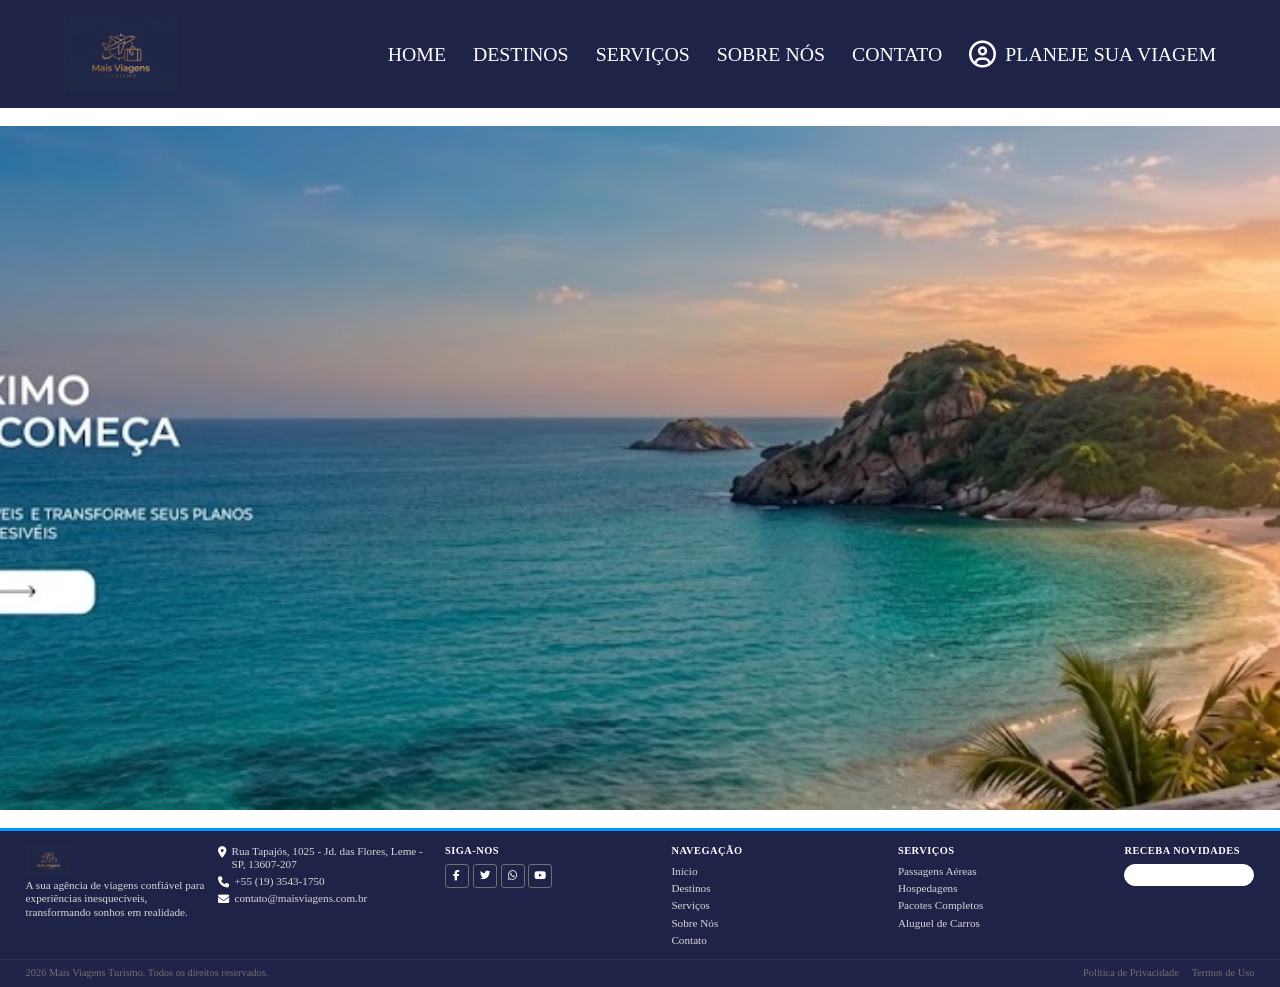
<file: index.html>
<!DOCTYPE html>
<html lang="pt-br">
<head>
    <meta charset="UTF-8">
    <meta name="viewport" content="width=device-width, initial-scale=1.0">
    <title>Mais Viagem</title>
    <link rel="stylesheet" href="style.css">
    <link rel="stylesheet" href="https://cdnjs.cloudflare.com/ajax/libs/font-awesome/6.5.1/css/all.min.css">
    <link rel="preconnect" href="https://fonts.googleapis.com">
    <link rel="preconnect" href="https://fonts.gstatic.com" crossorigin>
    <link rel="preconnect" href="https://fonts.googleapis.com">
<link rel="preconnect" href="https://fonts.gstatic.com" crossorigin>
<link href="https://fonts.googleapis.com/css2?family=Montserrat:ital,wght@0,100..900;1,100..900&family=Playfair+Display:ital,wght@0,400..900;1,400..900&family=Poppins:ital,wght@0,100;0,200;0,300;0,400;0,500;0,600;0,700;0,800;0,900;1,100;1,200;1,300;1,400;1,500;1,600;1,700;1,800;1,900&display=swap" rel="stylesheet">
    <link
        href="https://fonts.googleapis.com/css2?family=Montserrat:ital,wght@0,100..900;1,100..900&family=Playfair+Display:ital,wght@0,400..900;1,400..900&family=Poppins:ital,wght@0,100;0,200;0,300;0,400;0,500;0,600;0,700;0,800;0,900;1,100;1,200;1,300;1,400;1,500;1,600;1,700;1,800;1,900&display=swap"
        rel="stylesheet">
</head>

<body>

    <header class="topo">
        <img src="img/Imagem mais viagem certa.jpg" alt="Logo Mais Viagem" class="logo-img">

        <nav>
            <ul class="menu">
                <li><a href="#inicio">HOME</a></li>
                <li><a href="#destinos">DESTINOS</a></li>
                <li><a href="#servicos">SERVIÇOS</a></li>
                <li><a href="#sobre">SOBRE NÓS</a></li>
                <li><a href="#contato">CONTATO</a></li>
                <li class="planeje">
                    <i class="fa-regular fa-circle-user"></i>
                    <a href="#contato">PLANEJE SUA VIAGEM</a>
                </li>
            </ul>
        </nav>
    </header>

    <div class="espaco"></div>
    <main>
        <section id="inicio" class="banner">
            <img src="img/imagem corrreta da praia.jpg" alt="Banner de destinos da Mais Viagem">
        </section>
    </main>
    
    <div class="espaco"></div>

    <footer class="footer">
    <div class="footer-container">
    
      <div class="footer-col col-about">
        <a href="index.html" class="logo">
          <img src="img/Imagem mais viagem certa.jpg" alt="Mais Viagens" class="logo-img-footer">
        </a>
        <p>A sua agência de viagens confiável para experiências inesquecíveis, transformando sonhos em realidade.</p>
      </div>

      <div class="footer-col col-contact">
        <ul>
          <li>
            <i class="fa-solid fa-location-dot"></i>
            <span>Rua Tapajós, 1025 - Jd. das Flores, Leme - SP, 13607-207</span>
          </li>
          <li>
            <i class="fa-solid fa-phone"></i>
            <span>+55 (19) 3543-1750</span>
          </li>
          <li>
            <i class="fa-solid fa-envelope"></i>
            <span>contato@maisviagens.com.br</span>
          </li>
        </ul>
      </div>


      <div class="footer-col">
        <h4>SIGA-NOS</h4>
        <div class="social-links">
          <a href="#"><i class="fa-brands fa-facebook-f"></i></a>
          <a href="#"><i class="fa-brands fa-twitter"></i></a>
          <a href="#"><i class="fa-brands fa-whatsapp"></i></a>
          <a href="#"><i class="fa-brands fa-youtube"></i></a>
        </div>
      </div>
      <div class="footer-col col-links">
        <h4>NAVEGAÇÃO</h4>
        <ul>
          <li><a href="index.html">Início</a></li>
          <li><a href="destinos.html">Destinos</a></li>
          <li><a href="servicos.html">Serviços</a></li>
          <li><a href="sobre.html">Sobre Nós</a></li>
          <li><a href="contato.html">Contato</a></li>
        </ul>
      </div>

      <div class="footer-col col-links">
        <h4>SERVIÇOS</h4>
        <ul>
          <li><a href="#">Passagens Aéreas</a></li>
          <li><a href="#">Hospedagens</a></li>
          <li><a href="#">Pacotes Completos</a></li>
          <li><a href="#">Aluguel de Carros</a></li>
        </ul>
      </div>
      <div class="footer-col col-newsletter">
        <h4>RECEBA NOVIDADES</h4>
        <input type="email" class="newsletter-input" placeholder="">
      </div>

    </div>
    <div class="footer-bottom">
      <div class="footer-bottom-container">
        <p>2026 Mais Viagens Turismo. Todos os direitos reservados.</p>
        <div class="legal-links">
          <a href="#">Política de Privacidade</a>
          <a href="#">Termos de Uso</a>
        </div>
      </div>
    </div>
  </footer>

</body>
</html>
</file>
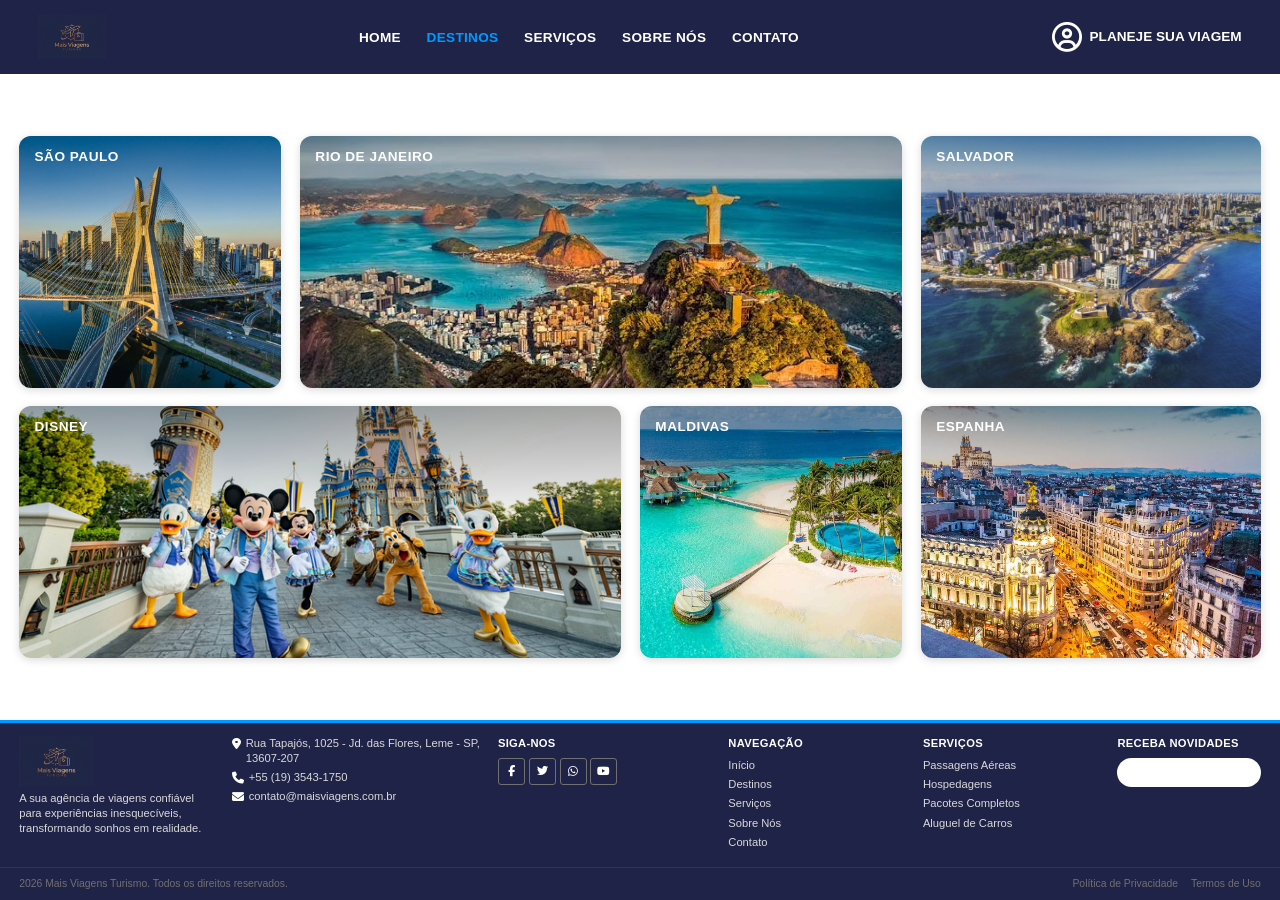
<file: destinos.html>
<!DOCTYPE html>
<html lang="pt-BR">

<head>
    <meta charset="UTF-8">
    <meta name="viewport" content="width=device-width, initial-scale=1.0">
    <title>Mais Viagens - Destinos</title>

    <link rel="stylesheet" href="destinos.css">

<link rel="stylesheet" href="https://cdnjs.cloudflare.com/ajax/libs/font-awesome/6.4.0/css/all.min.css">
<link rel="preconnect" href="https://fonts.googleapis.com">
<link rel="preconnect" href="https://fonts.gstatic.com" crossorigin>
<link href="https://fonts.googleapis.com/css2?family=Montserrat:ital,wght@0,100..900;1,100..900&family=Open+Sans:ital,wght@0,300..800;1,300..800&family=Playfair+Display:ital,wght@0,400..900;1,400..900&family=Poppins:ital,wght@0,100;0,200;0,300;0,400;0,500;0,600;0,700;0,800;0,900;1,100;1,200;1,300;1,400;1,500;1,600;1,700;1,800;1,900&display=swap" rel="stylesheet">
</head>

<body>


    <header class="header">

        <nav class="nav">

            <a href="index.html" class="logo">
                <img src="img/Imagem mais viagem certa.jpg"
                    alt="Mais Viagens" class="logo-img">
            </a>

            <ul class="nav-menu">
                <li><a href="index.html">HOME</a></li>
                <li><a href="destinos.html" class="active">DESTINOS</a></li>
                <li><a href="servicos.html">SERVIÇOS</a></li>
                <li><a href="#">SOBRE NÓS</a></li>
                <li><a href="#">CONTATO</a></li>
            </ul>

            <div class="user-btn">
                <i class="fa-regular fa-circle-user user-img"></i>
                <span>PLANEJE SUA VIAGEM</span>
            </div>

        </nav>

    </header>


    <main class="destinos-section">

        <div class="destinos-grid">

            <div class="grid-row row-1">

                <div class="card card-sp">
                    <img src="img/sao-paulo-1.webp"
                        alt="São Paulo" class="card-img">
                    <span class="card-title">SÃO PAULO</span>
                </div>

                <div class="card card-rio">
                    <img src="img/rj.jpg"
                        alt="Rio de Janeiro" class="card-img">
                    <span class="card-title">RIO DE JANEIRO</span>
                </div>

                <div class="card card-salvador">
                    <img src="img/viagem-a-salvador-dicas-vista-aerea-1170x650.jpg"
                        alt="Salvador" class="card-img">
                    <span class="card-title">SALVADOR</span>
                </div>

            </div>

            <div class="grid-row row-2">

                <div class="card card-disney">
                    <img src="img/Personagens-DisneyRoupa-50-anos.png"
                        alt="Disney" class="card-img">
                    <span class="card-title">DISNEY</span>
                </div>

                <div class="card card-maldivas">
                    <img src="img/ferias-nas-maldivas.jpg"
                        alt="Maldivas" class="card-img">
                    <span class="card-title">MALDIVAS</span>
                </div>

                <div class="card card-espanha">
                    <img src="img/tudo-sobre-espanha-1.jpg.webp"
                        alt="Espanha" class="card-img">
                    <span class="card-title">ESPANHA</span>
                </div>

            </div>

        </div>

    </main>

  

    <footer class="footer">

        <div class="footer-container">

            <div class="footer-col col-about">

                <a href="index.html" class="logo">
                    <img src="img/Imagem mais viagem certa.jpg"
                        alt="Mais Viagens" class="logo-img-footer">
                </a>

                <p>
                    A sua agência de viagens confiável para experiências
                    inesquecíveis, transformando sonhos em realidade.
                </p>

            </div>

            <div class="footer-col col-contact">

                <ul>
                    <li>
                        <i class="fa-solid fa-location-dot"></i>
                        <span>Rua Tapajós, 1025 - Jd. das Flores, Leme - SP, 13607-207</span>
                    </li>

                    <li>
                        <i class="fa-solid fa-phone"></i>
                        <span>+55 (19) 3543-1750</span>
                    </li>

                    <li>
                        <i class="fa-solid fa-envelope"></i>
                        <span>contato@maisviagens.com.br</span>
                    </li>
                </ul>

            </div>

            <div class="footer-col">

                <h4>SIGA-NOS</h4>

                <div class="social-links">
                    <a href="#" aria-label="Facebook">
                        <i class="fa-brands fa-facebook-f"></i>
                    </a>

                    <a href="#" aria-label="Twitter">
                        <i class="fa-brands fa-twitter"></i>
                    </a>

                    <a href="#" aria-label="WhatsApp">
                        <i class="fa-brands fa-whatsapp"></i>
                    </a>

                    <a href="#" aria-label="YouTube">
                        <i class="fa-brands fa-youtube"></i>
                    </a>
                </div>

            </div>

            <div class="footer-col col-links">

                <h4>NAVEGAÇÃO</h4>

                <ul>
                    <li><a href="index.html">Início</a></li>
                    <li><a href="destinos.html">Destinos</a></li>
                    <li><a href="#">Serviços</a></li>
                    <li><a href="#">Sobre Nós</a></li>
                    <li><a href="#">Contato</a></li>
                </ul>

            </div>

            <div class="footer-col col-links">

                <h4>SERVIÇOS</h4>

                <ul>
                    <li><a href="#">Passagens Aéreas</a></li>
                    <li><a href="#">Hospedagens</a></li>
                    <li><a href="#">Pacotes Completos</a></li>
                    <li><a href="#">Aluguel de Carros</a></li>
                </ul>

            </div>

            <div class="footer-col col-newsletter">

                <h4>RECEBA NOVIDADES</h4>

                <input type="email"
                    class="newsletter-input"
                    aria-label="Digite seu e-mail">

            </div>

        </div>

        <div class="footer-bottom">

            <div class="footer-bottom-container">

                <p>2026 Mais Viagens Turismo. Todos os direitos reservados.</p>

                <div class="legal-links">
                    <a href="#">Política de Privacidade</a>
                    <a href="#">Termos de Uso</a>
                </div>

            </div>

        </div>

    </footer>

</body>
</html>
</file>
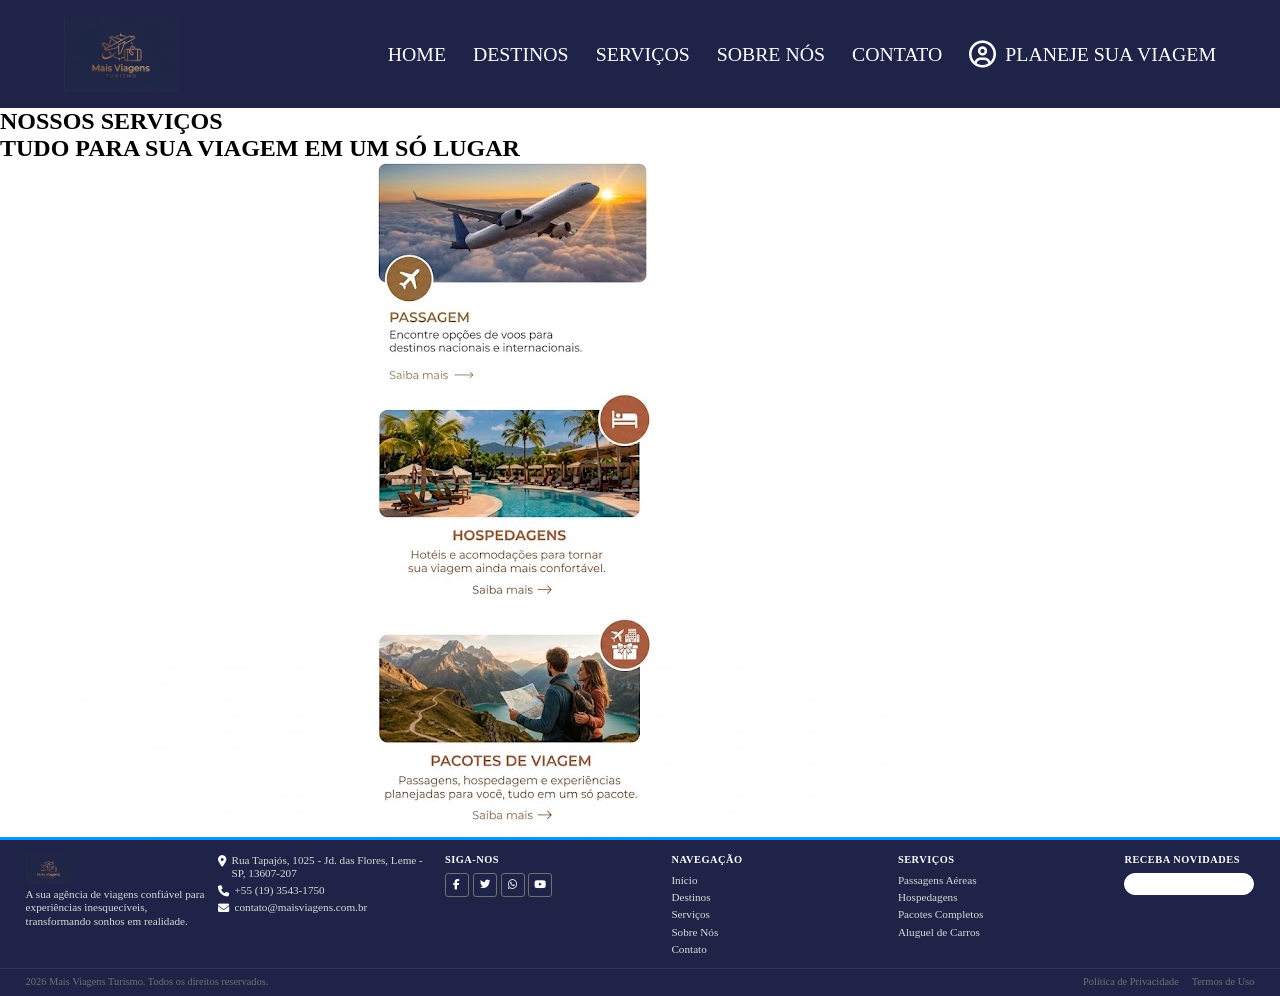
<file: servicos.html>
<!DOCTYPE html>
<html lang="pt-br">

<head>

    <meta charset="UTF-8">
    <meta name="viewport" content="width=device-width, initial-scale=1.0">

    <title>Mais Viagem - Serviços</title>

    <link rel="stylesheet" href="./style.css">

    <link rel="stylesheet" href="https://cdnjs.cloudflare.com/ajax/libs/font-awesome/6.5.1/css/all.min.css">

    <link rel="preconnect" href="https://fonts.googleapis.com">
    <link rel="preconnect" href="https://fonts.gstatic.com" crossorigin>

    <link href="https://fonts.googleapis.com/css2?family=Montserrat:wght@300;400;500;600;700&display=swap" rel="stylesheet">

</head>

<body>

    <header class="topo">
        <img src="img/Imagem mais viagem certa.jpg" alt="Logo Mais Viagem" class="logo-img">

        <nav>
            <ul class="menu">
                <li><a href="#inicio">HOME</a></li>
                <li><a href="#destinos">DESTINOS</a></li>
                <li><a href="#servicos">SERVIÇOS</a></li>
                <li><a href="#sobre">SOBRE NÓS</a></li>
                <li><a href="#contato">CONTATO</a></li>
                <li class="planeje">
                    <i class="fa-regular fa-circle-user"></i>
                    <a href="#contato">PLANEJE SUA VIAGEM</a>
                </li>
            </ul>
        </nav>
    </header>


    <!-- CONTEÚDO PRINCIPAL -->

    <main>

        <section class="servicos">

            <!-- TÍTULO -->

            <div class="titulo">

                <h2>NOSSOS SERVIÇOS</h2>

                <h2>TUDO PARA SUA VIAGEM EM UM SÓ LUGAR</h2>

            </div>


            <!-- IMAGENS DOS SERVIÇOS -->

            <div class="cards">

                <div class="card">
                    <img src="img/aviao.jpg" alt="Passagens aéreas">
                </div>

                <div class="card">
                    <img src="img/hospedagem.jpg" alt="Hospedagens">
                </div>

                <div class="card">
                    <img src="img/pacotes.jpg" alt="Pacotes de viagem">
                </div>

            </div>

        </section>

    </main>


    <!-- RODAPÉ -->

    <footer class="footer">

        <div class="footer-container">

            <!-- SOBRE A EMPRESA -->

            <div class="footer-col col-about">

                <a href="index.html" class="logo-footer">
                    <img src="img/Imagem mais viagem certa.jpg"
                         alt="Mais Viagens"
                         class="logo-img-footer">
                </a>

                <p>
                    A sua agência de viagens confiável para experiências inesquecíveis, transformando sonhos em realidade.
                </p>

            </div>


            <!-- CONTATO -->

            <div class="footer-col col-contact">

                <ul>

                    <li>
                        <i class="fa-solid fa-location-dot"></i>
                        <span>Rua Tapajós, 1025 - Jd. das Flores, Leme - SP, 13607-207</span>
                    </li>

                    <li>
                        <i class="fa-solid fa-phone"></i>
                        <span>+55 (19) 3543-1750</span>
                    </li>

                    <li>
                        <i class="fa-solid fa-envelope"></i>
                        <span>contato@maisviagens.com.br</span>
                    </li>

                </ul>

            </div>


            <div class="footer-col">

                <h4>SIGA-NOS</h4>

                <div class="social-links">
                    <a href="#"><i class="fa-brands fa-facebook-f"></i></a>
                    <a href="#"><i class="fa-brands fa-twitter"></i></a>
                    <a href="#"><i class="fa-brands fa-whatsapp"></i></a>
                    <a href="#"><i class="fa-brands fa-youtube"></i></a>
                </div>

            </div>


            <div class="footer-col col-links">

                <h4>NAVEGAÇÃO</h4>

                <ul>
                    <li><a href="index.html">Início</a></li>
                    <li><a href="destinos.html">Destinos</a></li>
                    <li><a href="servicos.html">Serviços</a></li>
                    <li><a href="sobre.html">Sobre Nós</a></li>
                    <li><a href="contato.html">Contato</a></li>
                </ul>

            </div>


            <div class="footer-col col-links">

                <h4>SERVIÇOS</h4>

                <ul>
                    <li><a href="#">Passagens Aéreas</a></li>
                    <li><a href="#">Hospedagens</a></li>
                    <li><a href="#">Pacotes Completos</a></li>
                    <li><a href="#">Aluguel de Carros</a></li>
                </ul>

            </div>


            <div class="footer-col col-newsletter">

                <h4>RECEBA NOVIDADES</h4>

                <input type="email" class="newsletter-input">

            </div>

        </div>


        <div class="footer-bottom">

            <div class="footer-bottom-container">

                <p>2026 Mais Viagens Turismo. Todos os direitos reservados.</p>

                <div class="legal-links">
                    <a href="#">Política de Privacidade</a>
                    <a href="#">Termos de Uso</a>
                </div>

            </div>

        </div>

    </footer>

</body>

</html>
</file>
<file: style.css>
* {
    margin: 0;
    padding: 0;
    box-sizing: border-box;
}

body {
    width: 100%;
    min-height: 100vh;
    background-color: #FFFFFF;
}
.topo {
    width: 100%;
    height: 12vh;
    background-color: #1F2347;
    display: flex;
    align-items: center;
    justify-content: space-between;
    padding: 0 5%;
}

.logo-img {
    height: 70%;
    width: auto;
    object-fit: contain;
}

nav {
    display: flex;
    align-items: center;
}

.menu {
    display: flex;
    align-items: center;
    gap: 3vh;
    list-style: none;
}

.menu li a {
    color: #FFFFFF;
    text-decoration: none;
    font-size: 2.2vh;
    transition: color 0.3s ease;
}

.menu li a:hover {
    color: #FFE8AE;
}

.planeje {
    display: flex;
    align-items: center;
    gap: 1vh;
}

.planeje i {
    color: #FFFFFF;
    font-size: 3vh;
}


.espaco {
    width: 100%;
    height: 2vh;
    background-color: #FFFFFF;
}


.banner {
    width: 100%;
    height: 76vh;
}

.banner img {
    width: 100%;
    height: 100%;
    display: block;
    object-fit: cover;
    object-position: center;
}

.site-footer {
  background-color: #1F2347; 
  color: #FFFFFF;            
  font-size: 10px;           
  line-height: 1.2;
  border-top: 2px solid #0099FF; 
}


.footer-container {
  max-width: 1200px;
  margin: 0 auto;
  padding: 10px 15px 8px 15px; 
  display: flex;
  flex-wrap: wrap;
  justify-content: space-between;
  align-items: flex-start;
  gap: 10px;
}

.footer-col {
  flex: 1;
  min-width: 110px;
}


.footer-col h4 {
  font-size: 9px;
  font-weight: 700;
  letter-spacing: 0.5px;
  margin: 0 0 4px 0;
  text-transform: uppercase;
  color: #FFFFFF;
}

.footer-about {
  display: flex;
  flex-direction: column;
  align-items: flex-start;
  justify-content: flex-start;
  max-width: 160px;
}

.footer-logo {
  display: flex;
  align-items: center;
  margin-bottom: 3px;
  line-height: 0;
}

.footer-logo img {
  max-width: 80px; /* Logo ainda menor */
  height: auto;
  display: block;
}

.footer-text {
  color: #D9D9D9; /* Cinza claro[cite: 4] */
  font-size: 10px;
  margin: 0;
}

.footer-contact ul {
  list-style: none;
  padding: 0;
  margin: 0;
}

.footer-contact li {
  display: flex;
  align-items: center;
  gap: 5px;
  margin-bottom: 2px;
  color: #D9D9D9;
  font-size: 10px;
}

.footer-contact i {
  font-size: 10px;
  color: #FFFFFF;
}

.social-icons {
  display: flex;
  gap: 4px;
}

.social-icons a {
  display: inline-flex;
  align-items: center;
  justify-content: center;
  width: 22px;
  height: 22px;
  font-size: 9px;
  border: 1px solid #707070;
  border-radius: 3px;
  color: #FFFFFF;
  text-decoration: none;
  transition: all 0.2s ease;
}

.social-icons a:hover {
  background-color: #FFFFFF;
  color: #1F2347;
}
.footer {
  background-color: #1F2347;
  color: #ffffff;
  font-size: 0.75rem;
  line-height: 1.2;
  border-top: 3px solid #0099FF;
}

.footer-container {
  max-width: 1300px;
  margin: 0 auto;
  padding: 1.5vh 2vw 1vh 2vw;
  display: flex;
  justify-content: space-between;
  align-items: flex-start;
  gap: 1vw;
}

.footer-col {
  flex: 1;
}

.footer-col h4 {
  font-size: 0.65rem;
  font-weight: 700;
  letter-spacing: 0.5px;
  margin-bottom: 0.8vh;
  text-transform: uppercase;
  color: #ffffff;
}

.col-about {
  max-width: 180px;
}

.logo-img-footer {
  height: 3.5vh;
  max-height: 30px;
  width: auto;
  margin-bottom: 0.5vh;
  display: block;
}

.col-about p {
  color: #D9D9D9;
  font-size: 0.7rem;
  line-height: 1.2;
}

.col-contact {
  max-width: 220px;
}

.col-contact ul {
  list-style: none;
}

.col-contact li {
  display: flex;
  align-items: flex-start;
  gap: 0.4vw;
  margin-bottom: 0.4vh;
  color: #D9D9D9;
  font-size: 0.7rem;
}

.col-contact i {
  font-size: 0.7rem;
  color: #ffffff;
  margin-top: 2px;
}

.social-links {
  display: flex;
  gap: 0.3vw;
}

.social-links a {
  display: inline-flex;
  align-items: center;
  justify-content: center;
  width: 24px;
  height: 24px;
  border: 1px solid #707070;
  border-radius: 3px;
  color: #ffffff;
  text-decoration: none;
  font-size: 0.65rem;
  transition: all 0.2s;
}

.social-links a:hover {
  background-color: #ffffff;
  color: #1F2347;
}

.col-links ul {
  list-style: none;
}

.col-links li {
  margin-bottom: 0.3vh;
}

.col-links a {
  color: #D9D9D9;
  text-decoration: none;
  font-size: 0.7rem;
}

.col-links a:hover {
  color: #ffffff;
}

.col-newsletter {
  max-width: 130px;
}

.newsletter-input {
  width: 100%;
  padding: 4px 8px;
  font-size: 0.7rem;
  border-radius: 12px;
  border: 1px solid #ffffff;
  background-color: #ffffff;
  color: #000000;
  outline: none;
}

.footer-bottom {
  border-top: 1px solid rgba(255, 255, 255, 0.08);
  font-size: 0.65rem;
  color: #727070;
}

.footer-bottom-container {
  max-width: 1300px;
  margin: 0 auto;
  padding: 0.8vh 2vw;
  display: flex;
  justify-content: space-between;
  align-items: center;
}

.legal-links {
  display: flex;
  gap: 1vw;
}

.legal-links a {
  color: #727070;
  text-decoration: none;
}

.legal-links a:hover {
  color: #ffffff;
}

@media (max-width: 768px) {
  .nav {
    flex-direction: column;
    gap: 1vh;
  }

  .grid-row {
    flex-direction: column;
  }

  .card {
    height: 18vh;
  }

  .footer-container {
    display: grid;
    grid-template-columns: repeat(2, 1fr);
    gap: 2vh;
  }
}
</file>
<file: destinos.css>
* {
    margin: 0;
    padding: 0;
    box-sizing: border-box;
}

html {
    scroll-behavior: smooth;
}

html, body {
    width: 100%;
    min-height: 100vh;
    font-family: 'Segoe UI', Tahoma, Geneva, Verdana, sans-serif;
    background-color: #ffffff;
    color: #333333;
    overflow-x: hidden;
}

body {
    display: flex;
    flex-direction: column;
}

.header {
    background-color: #1F2347;
    height: 8.2vh;
    min-height: 70px;
    display: flex;
    align-items: center;
    padding: 0 3%;
    flex-shrink: 0;
}

.nav {
    max-width: 1450px;
    width: 100%;
    margin: 0 auto;
    display: flex;
    justify-content: space-between;
    align-items: center;
}

.logo {
    display: flex;
    align-items: center;
    text-decoration: none;
}

.logo-img {
    height: 5vh;
    max-height: 45px;
    width: auto;
    display: block;
    object-fit: contain;
}

.nav-menu {
    display: flex;
    align-items: center;
    gap: 2vw;
    list-style: none;
}

.nav-menu a {
    color: #ffffff;
    text-decoration: none;
    font-size: 0.85rem;
    font-weight: 600;
    letter-spacing: 0.3px;
    transition: color 0.2s;
    white-space: nowrap;
}

.nav-menu a:hover,
.nav-menu a.active {
    color: #0099FF;
}

.user-btn {
    display: flex;
    align-items: center;
    gap: 0.6vw;
    color: #ffffff;
    font-size: 0.85rem;
    font-weight: 600;
    white-space: nowrap;
}

.user-img {
    font-size: 30px;
    width: 30px;
    height: 30px;
    color: #ffffff;
    display: flex;
    align-items: center;
    justify-content: center;
}


.destinos-section {
    width: 100%;
    max-width: 1450px;
    margin: 0 auto;
    padding: 2vh 1.5%;
    flex: 1;
    display: flex;
    align-items: center;
}

.destinos-grid {
    width: 100%;
    display: flex;
    flex-direction: column;
    gap: 2vh;
}

.grid-row {
    display: flex;
    gap: 1.5vw;
    width: 100%;
}

.card {
    height: 28vh;
    min-height: 180px;
    border-radius: 12px;
    position: relative;
    overflow: hidden;
    box-shadow: 0 2px 8px rgba(0, 0, 0, 0.15);
}

.card-img {
    width: 100%;
    height: 100%;
    object-fit: cover;
    display: block;
}

.card::before {
    content: '';
    position: absolute;
    top: 0;
    left: 0;
    right: 0;
    bottom: 0;
    background: linear-gradient(
        180deg,
        rgba(0, 0, 0, 0.35) 0%,
        rgba(0, 0, 0, 0) 50%
    );
    z-index: 1;
}

.card-title {
    position: absolute;
    top: 1.5vh;
    left: 1.2vw;
    color: #ffffff;
    font-size: 0.85rem;
    font-weight: 700;
    letter-spacing: 0.5px;
    text-transform: uppercase;
    z-index: 2;
}

.row-1 .card-sp {
    flex: 1;
}

.row-1 .card-rio {
    flex: 2.3;
}

.row-1 .card-salvador {
    flex: 1.3;
}

.row-2 .card-disney {
    flex: 2.3;
}

.row-2 .card-maldivas {
    flex: 1;
}

.row-2 .card-espanha {
    flex: 1.3;
}


.footer {
    background-color: #1F2347;
    color: #ffffff;
    font-size: 0.75rem;
    line-height: 1.3;
    border-top: 3px solid #0099FF;
    flex-shrink: 0;
}

.footer-container {
    max-width: 1450px;
    width: 100%;
    margin: 0 auto;
    padding: 1.5vh 1.5% 1.5vh;
    display: grid;
    grid-template-columns: 1.1fr 1.4fr 1.2fr 1fr 1fr 0.8fr;
    gap: 1.2vw;
    align-items: start;
}

.footer-col {
    min-width: 0;
}

.footer-col h4 {
    font-size: 0.7rem;
    font-weight: 700;
    letter-spacing: 0.3px;
    margin-bottom: 0.8vh;
    color: #ffffff;
}

.col-about {
    max-width: 100%;
}

.logo-img-footer {
    height: 6vh;
    max-height: 50px;
    width: auto;
    margin-bottom: 0.5vh;
    display: block;
    object-fit: contain;
}

.col-about p {
    color: #D9D9D9;
    font-size: 0.7rem;
    line-height: 1.35;
}

.col-contact ul {
    list-style: none;
}

.col-contact li {
    display: flex;
    align-items: flex-start;
    gap: 0.4vw;
    margin-bottom: 0.5vh;
    color: #D9D9D9;
    font-size: 0.7rem;
    overflow-wrap: anywhere;
}

.col-contact i {
    font-size: 0.75rem;
    color: #ffffff;
    margin-top: 2px;
}

.social-links {
    display: flex;
    gap: 0.3vw;
    flex-wrap: wrap;
}

.social-links a {
    display: inline-flex;
    align-items: center;
    justify-content: center;
    width: 27px;
    height: 27px;
    border: 1px solid #707070;
    border-radius: 3px;
    color: #ffffff;
    text-decoration: none;
    font-size: 0.7rem;
    transition: all 0.2s;
}

.social-links a:hover {
    background-color: #ffffff;
    color: #1F2347;
}

.col-links ul {
    list-style: none;
}

.col-links li {
    margin-bottom: 0.4vh;
}

.col-links a {
    color: #D9D9D9;
    text-decoration: none;
    font-size: 0.7rem;
}

.col-links a:hover {
    color: #ffffff;
}

.col-newsletter {
    width: 100%;
}

.newsletter-input {
    width: 100%;
    height: 3.2vh;
    min-height: 25px;
    padding: 0 0.7vw;
    font-size: 0.7rem;
    border-radius: 20px;
    border: none;
    background-color: #ffffff;
    color: #000000;
    outline: none;
}


.footer-bottom {
    border-top: 1px solid rgba(255, 255, 255, 0.08);
    font-size: 0.65rem;
    color: #727070;
}

.footer-bottom-container {
    max-width: 1450px;
    width: 100%;
    margin: 0 auto;
    padding: 1vh 1.5%;
    display: flex;
    justify-content: space-between;
    align-items: center;
    gap: 1vw;
}

.legal-links {
    display: flex;
    gap: 1vw;
}

.legal-links a {
    color: #727070;
    text-decoration: none;
    white-space: nowrap;
}

.legal-links a:hover {
    color: #ffffff;
}


@media (max-width: 900px) {

    .header {
        height: auto;
        padding: 2vh 4%;
    }

    .nav {
        flex-wrap: wrap;
        justify-content: center;
        gap: 2vh 4vw;
    }

    .nav-menu {
        flex-wrap: wrap;
        justify-content: center;
        gap: 2vh 4vw;
    }

    .destinos-section {
        padding: 3vh 4%;
    }

    .grid-row {
        gap: 2vw;
    }

    .card {
        min-height: 150px;
    }

    .footer-container {
        grid-template-columns: repeat(3, minmax(0, 1fr));
        gap: 3vh 4%;
        padding: 3vh 4%;
    }

    .footer-bottom-container {
        padding: 1.5vh 4%;
    }
}

@media (max-width: 600px) {

    .nav-menu a {
        font-size: 0.75rem;
    }

    .grid-row {
        flex-direction: column;
        gap: 2vh;
    }

    .card {
        width: 100%;
        height: 25vh;
        min-height: 180px;
    }

    .footer-container {
        grid-template-columns: repeat(2, minmax(0, 1fr));
    }

    .footer-bottom-container {
        flex-direction: column;
        text-align: center;
        gap: 1vh;
    }

    .legal-links {
        flex-wrap: wrap;
        justify-content: center;
    }
}

@media (max-width: 400px) {

    .footer-container {
        grid-template-columns: 1fr;
    }
}
</file>
